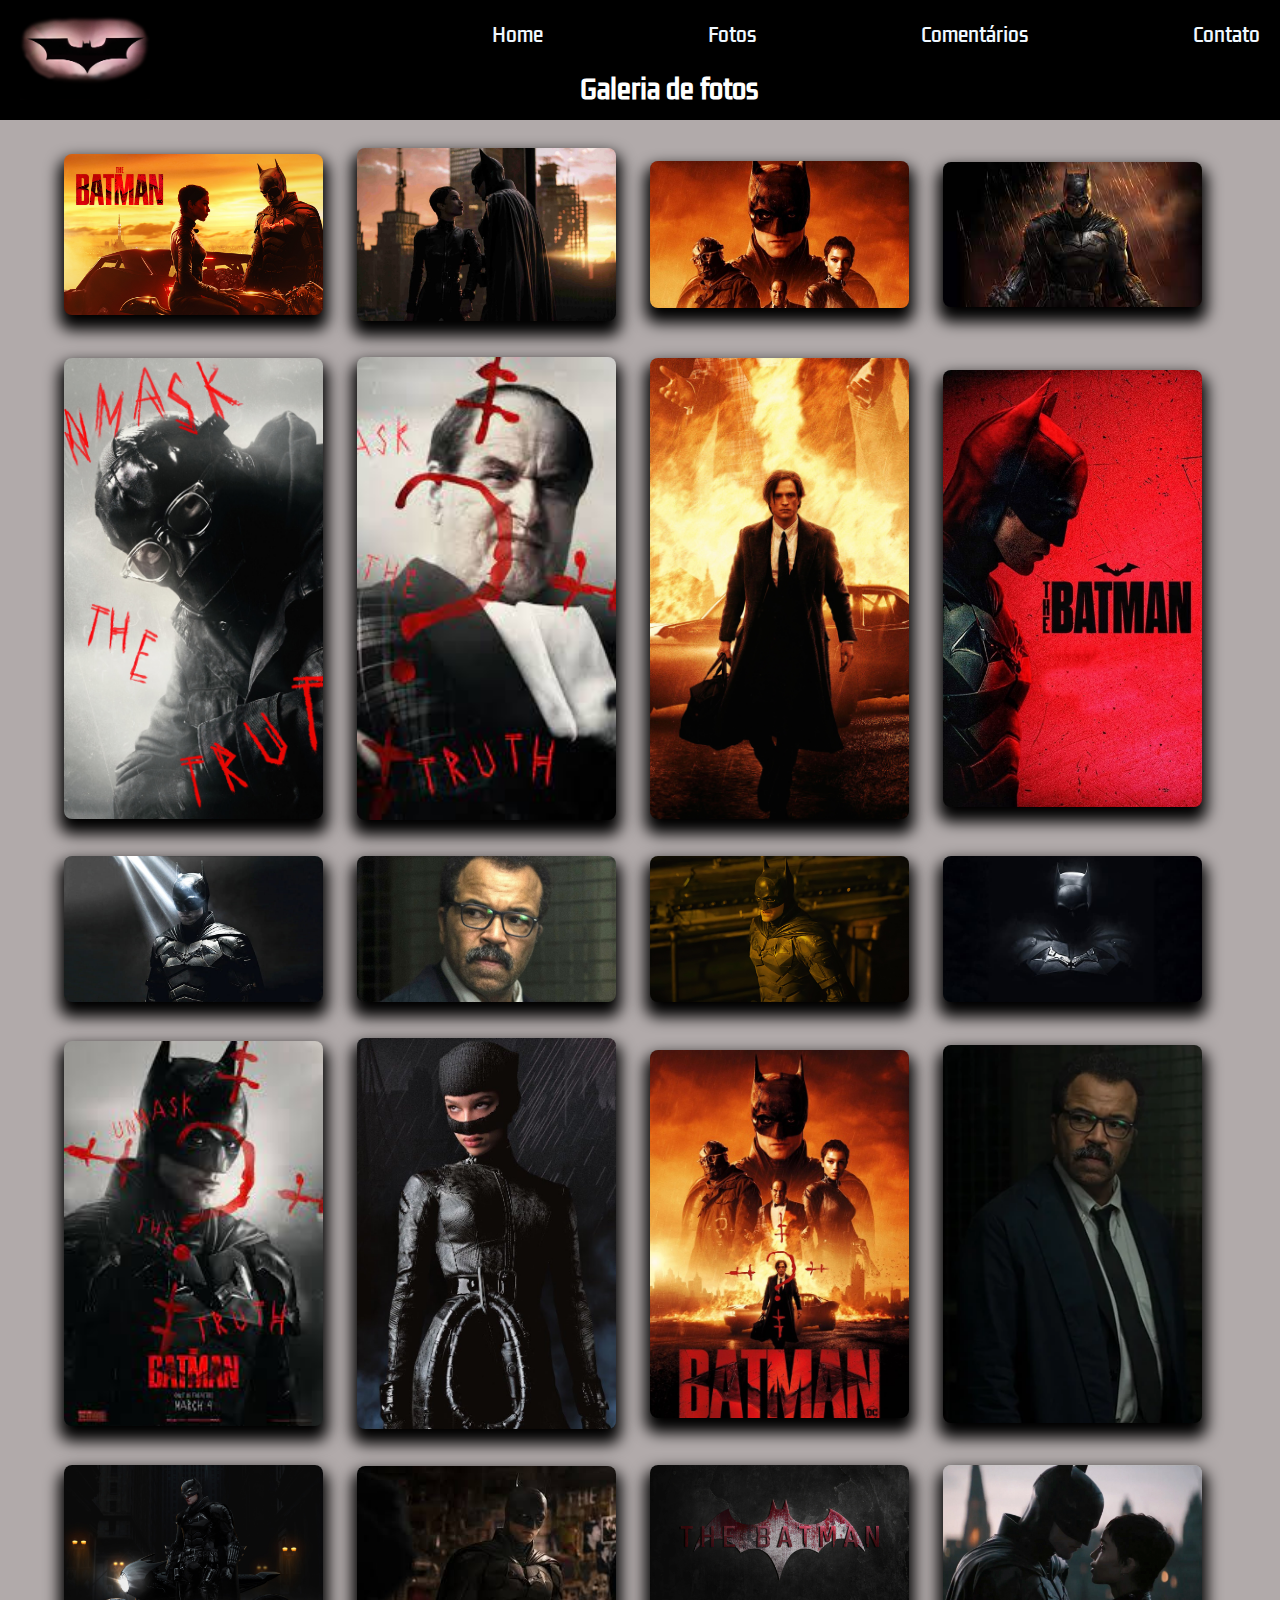
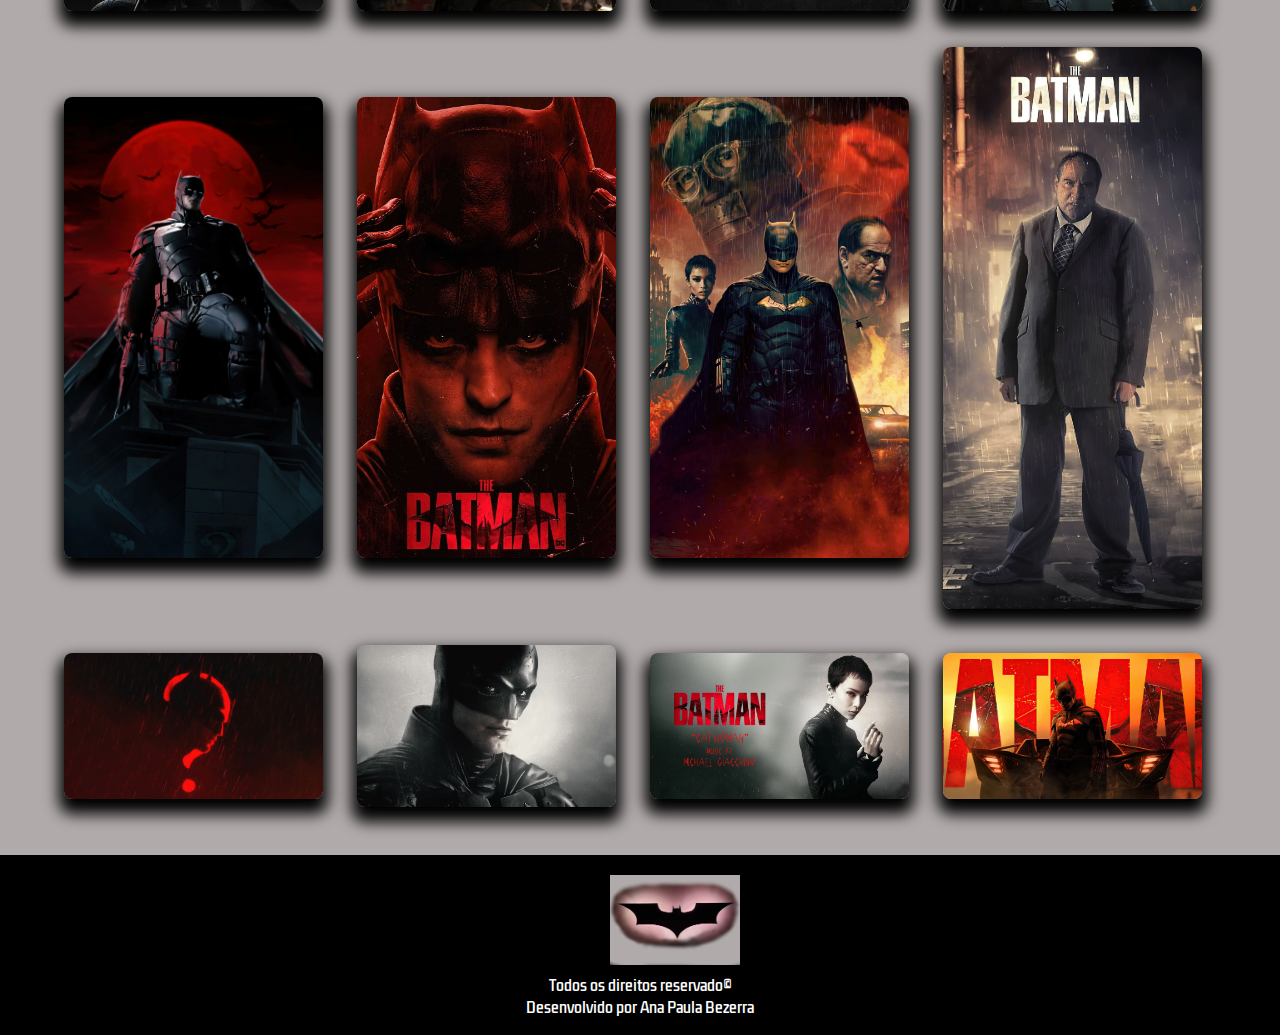
<file: fotos.html>
<!DOCTYPE html>
<html lang="en">
<head>
    <meta charset="UTF-8">
    <meta name="viewport" content="width=device-width, initial-scale=1.0">
    <title>Fotos</title>
    <link rel="stylesheet" href="./fotos.css"/>
</head>
<body>
    <div class="container ">
            
        <header>
            <img id="logo-header" src="./assets/logo4.png"/>
            <h1>Galeria de fotos</h1>
            <nav class="header-navigation">
                <ul>
                    <a href="./index.html">
                        <li>Home</li>
                    </a>
                    <a href="./fotos.html">
                        <li>Fotos</li>
                    </a>
                    <a href="./comentarios.html">
                        <li>Comentários</li>
                    </a>
                    <a href="./contato.html">
                        <li>Contato</li>
                    </a>                   
                </ul>
            </nav>
        </header>
    
        <div class="container-main">
            <div class="photo-gallery">
                <div class="photo-item"><img src="./assets/photo-19.jpeg" alt="Photo 19"></div>
                <div class="photo-item"><img src="./assets/photo-20.jpeg" alt="Photo 20"></div>
                <div class="photo-item"><img src="./assets/photo-2.jpg" alt="Photo 2"></div>
                <div class="photo-item"><img src="./assets/photo-4.jpg" alt="Photo 4"></div>

                <div class="photo-item"><img src="./assets/photo-36.jpg" alt="Photo 36"></div>
                <div class="photo-item"><img src="./assets/photo-43.jpg" alt="Photo 43"></div>
                <div class="photo-item"><img src="./assets/photo-41.jpg" alt="Photo 41"></div>
                <div class="photo-item"><img src="./assets/photo-42.jpg" alt="Photo 42"></div>
                
                <div class="photo-item"><img src="./assets/photo-12.jpg" alt="Photo 12"></div>
                <div class="photo-item"><img src="./assets/photo-6.jpg" alt="Photo 6"></div>
                <div class="photo-item"><img src="./assets/photo-7.jpg" alt="Photo 7"></div>
                <div class="photo-item"><img src="./assets/photo-8.jpg" alt="Photo 8"></div>
                
                <div class="photo-item"><img src="./assets/photo-10.jpg" alt="Photo 10"></div>
                <div class="photo-item"><img src="./assets/photo-29.jpg" alt="Photo 29"></div>
                <div class="photo-item"><img src="./assets/photo-34.jpg" alt="Photo 34"></div>
                <div class="photo-item"><img src="./assets/photo-37.jpeg" alt="Photo 37"></div>
                
                <div class="photo-item"><img src="./assets/photo-16.jpg" alt="Photo 16"></div>
                <div class="photo-item"><img src="./assets/photo-17.jpg" alt="Photo 17"></div>
                <div class="photo-item"><img src="./assets/photo-14.jpg" alt="Photo 14"></div>
                <div class="photo-item"><img src="./assets/photo-15.jpg" alt="Photo 15"></div>
                
                <div class="photo-item"><img src="./assets/photo-40.jpeg" alt="Photo 40"></div>
                <div class="photo-item"><img src="./assets/photo-35.jpg" alt="Photo 35"></div>
                <div class="photo-item"><img src="./assets/photo-39.jpg" alt="Photo 39"></div>
                <div class="photo-item"><img src="./assets/photo-38.jpeg" alt="Photo 38"></div>

                <div class="photo-item"><img src="./assets/photo-18.jpg" alt="Photo 18"></div>
                <div class="photo-item"><img src="./assets/photo-21.jpg" alt="Photo 21"></div>
                <div class="photo-item"><img src="./assets/photo-5.jpeg" alt="Photo 5"></div>
                <div class="photo-item"><img src="./assets/photo-11.jpg" alt="Photo 11"></div>
            </div>
        </div>

        <footer>
            <img id="logo-footer" src="./assets/logo4.png"/>
            <nav class="footer-navigation">
                <ul class="footer-list">
                    <a href="./index.html">
                        <li>Home</li>
                    </a>
                    <a href="./fotos.html">
                        <li>Fotos</li>
                    </a>
                    <a href="./comentarios.html">
                        <li>Comentários</li>
                    </a>
                    <a href="./contato.html">
                        <li>Contato</li>
                    </a>                    
                </ul>
            </nav>
            <div class="text-footer">
                <span>Todos os direitos reservado&copy;</span>
                <span>Desenvolvido por Ana Paula Bezerra</span>
            </div>
        </footer>
    </div>        
</body>
</html>
</file>
<file: fotos.css>
@import url('https://fonts.googleapis.com/css2?family=Kdam+Thmor+Pro&display=swap');

*{
    margin: 0;
    padding: 0;
    text-decoration: none;
    list-style: none;
    background-color: hsl(0, 4%, 68%);
}


.container {
    width: 100%;
    height: 100%;
    display: flex;
    flex-direction: column;
    align-items: center;
}    

header {
    width: 100%;
    height: 150px;
    background-color: #000;  
    color: #fff;  
    display: flex;
    flex-direction: column;
    position: relative;
    margin-bottom: 10px;
}

#logo-header {
    height: 90px;
    width: 130px;
    background-color: #000;
    position: absolute;
    top: 10px;
    left: 35%;
}

h1 {
    color: #fff;
    font-size: 25px;
    font-weight: bold; 
    font-family: "Kdam Thmor Pro", sans-serif; 
    position: absolute;  
    top: 100px;
    left: 120px;
    background-color: #000;
}

.header-navigation {
    display: none;
}

ul {
    width: 100%;
    display: flex;
    justify-content: space-between;
    background-color: #000;
}

li {
    background-color: #000;
    color: aliceblue;
    list-style: none;
    cursor: pointer;
    font-size: 19px;
    transition: 3s;
    font-family: "Kdam Thmor Pro", sans-serif;
}

li:hover {
    color: #d21617;
}

.container-main {
    width: 100%;
    height: auto;
    display: flex;
    flex-direction: column;
    align-items: center;
}
 
.photo-gallery {
    display:flex;
    height: auto;
    flex-direction: column;
    align-items: center;
    width: 90%;
    margin-bottom: 20px;
}

.photo-item {
    width: 95%;
    height: auto;
    display: flex;
    justify-content: center;
    margin: 18px 0;
}

.photo-item img {
    width: 100%;
    height: auto;
    border-radius: 8px;
    box-shadow: 0px 10px 15px 5px #000000;
}

.photo-item:hover {
transform: scale(1.09);
transition: 2s;
}

footer {
    width: 100%;
    height: 200px;
    display: flex;
    flex-direction: column;
    color: #fff;
    background-color: #000;
    position: relative;
}

#logo-footer {
    display: none;
    width: 130px;
    height: 90px;
}

.footer-navigation {
    display: block;    
    width: 100%;
    height: 100%;
    background-color: #000;
}

.footer-list {
    width: 100%;
    display: flex;
    flex-direction: column;
    align-items: center;
    margin-bottom: 10px;
    position: absolute;
    top: 20px;
}

.text-footer {
    width: 100%;
    position: absolute;
    top:150px;
}

span {
    text-align: center;
    display: block;
    font-size: 14px;
    background-color: #000;
    font-family: "Kdam Thmor Pro", sans-serif;

}

/* ********************************************  */

@media(min-width: 768px){

header {
    height: 120px;
}

#logo-header {
    left: 20px;
}

h1 {
    left: 580px;
    top: 70px;
}

.header-navigation {
    display: flex;
    width: 60%;
    position: absolute;
    right: 20px;
    top: 20px;
}

.container-main {
    margin-top: 0;
}

.photo-gallery {
    display: grid;
    grid-template-columns: repeat(4, 1fr);
    column-gap: 20px;
    margin-bottom: 10px;
}
    
footer {
    height: 180px;
    margin-top: 20px;
}

.footer-navigation {
    display: none;
}

#logo-footer {
    display: block;
    position: absolute;
    top: 20px;
    left: 610px;
}

.text-footer {
    top: 120px;
}

}
</file>
